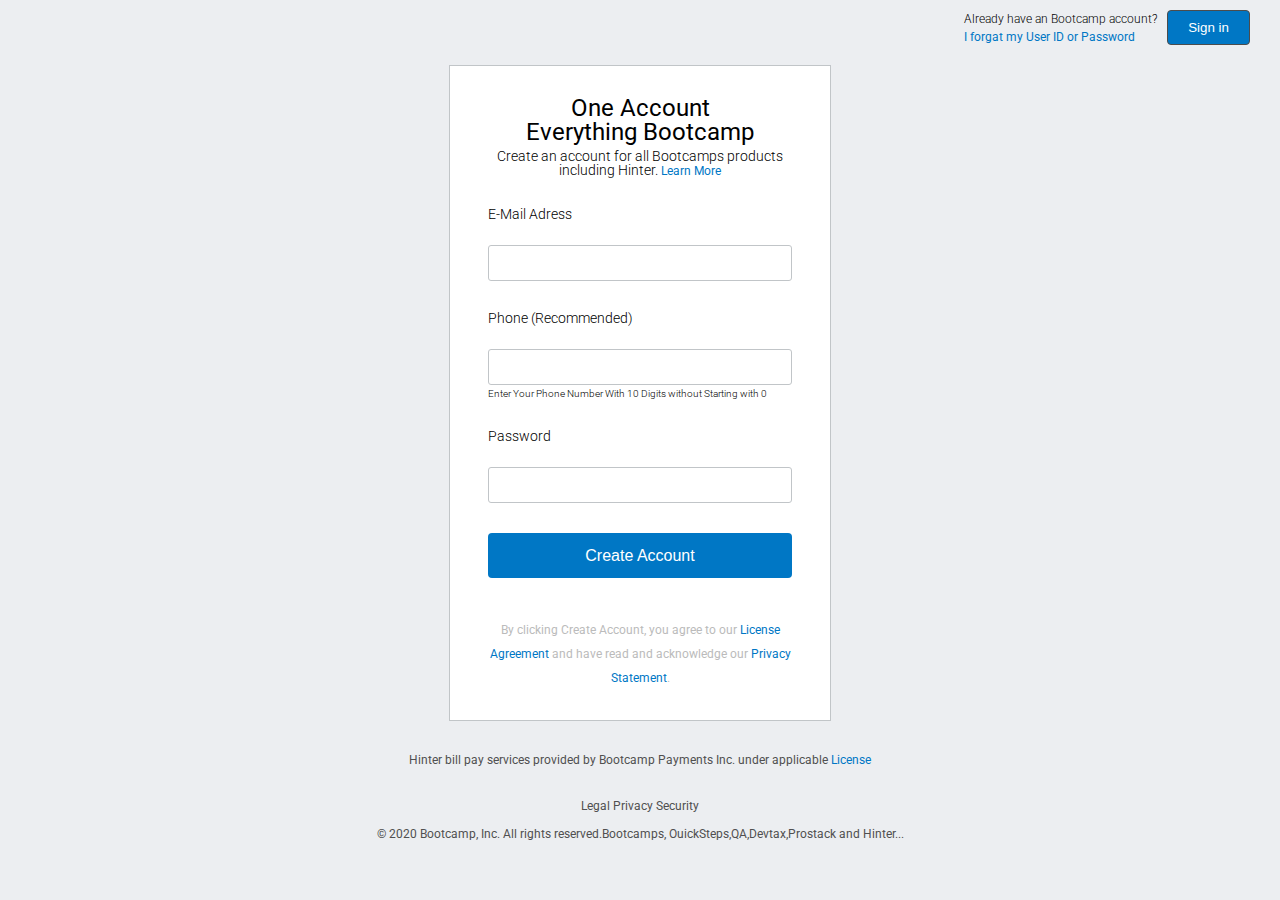
<file: index.html>
<!DOCTYPE html>
<html lang="en">
  <head>
    <meta charset="utf-8">
    <meta name="viewport" content="width=device-width, initial-scale=1">
    <link rel="stylesheet" href="./reset.css">
    <link rel="stylesheet" href="./style.css">
    <link rel="stylesheet" href="https://use.fontawesome.com/releases/v5.0.13/css/all.css" integrity="sha384-DNOHZ68U8hZfKXOrtjWvjxusGo9WQnrNx2sqG0tfsghAvtVlRW3tvkXWZh58N9jp" crossorigin="anonymous">
    <link href="https://fonts.googleapis.com/css?family=Roboto:300,400,500,700" rel="stylesheet">

    <title>User Input</title>
  </head>

  <body>
    
    <header>
      <div>
        <button type="button">
          Sign in
        </button>  
        <p>
          Already have an Bootcamp account?
        <br>
         <a href="#" >I forgat my User ID or Password</a>
        </p>
      </div> 
      <!-- end of authentication -->
    
    </header>

      <main>
        <form action="./login.html" method="Post">
          <fieldset>
       <p>One Account <br> Everything Bootcamp</p>
       <p>Create an account for all Bootcamps products including Hinter.<a href="#"> Learn More</a></p>

       <div id="e-mail">
         <label for="E-mail">E-Mail Adress</label><br>
         <input id="E-mail" name="E-mail" type="E-mail" required><br>
        </div>
        <div id="phone">
          <label for="Phone" >Phone (Recommended)</label><br>
          <input  id="Phone" type="tel" name="Phone" pattern="0-9 10" ><br>
          <span>Enter Your Phone Number With 10 Digits without Starting with 0</span>
         </div>
         <div id="password">
          <label for="Password" >Password</label><br>
          <input  id="Password" type="password" name="Password" pattern="(=.*\d)(?=.*[a-z])(?=.*[A-Z]).{8}" title="Must contain at least one uppercase and lowercase letter , and at least 8 or more characters">
         </div>
         <button class="btn"> <i class="fa fa-lock" ></i>  Create Account</button>
         <!--<butoon type="submit">Create Account</button>-->
         <p>By clicking Create Account, you agree to our <a href="#">License Agreement</a> and have read and acknowledge our <a href="#"> Privacy Statement</a>.</p>
      </fieldset>
      </form>
   </main>
    <footer>
    <p>Hinter bill pay services provided by Bootcamp Payments Inc. under applicable <a href="#">License</a></p><br>
    <p>Legal Privacy Security</p>
    <p>&copy; 2020 Bootcamp, Inc. All rights reserved.Bootcamps, OuickSteps,QA,Devtax,Prostack and Hinter... </p>
    </footer>
  </body>
</html>
</file>
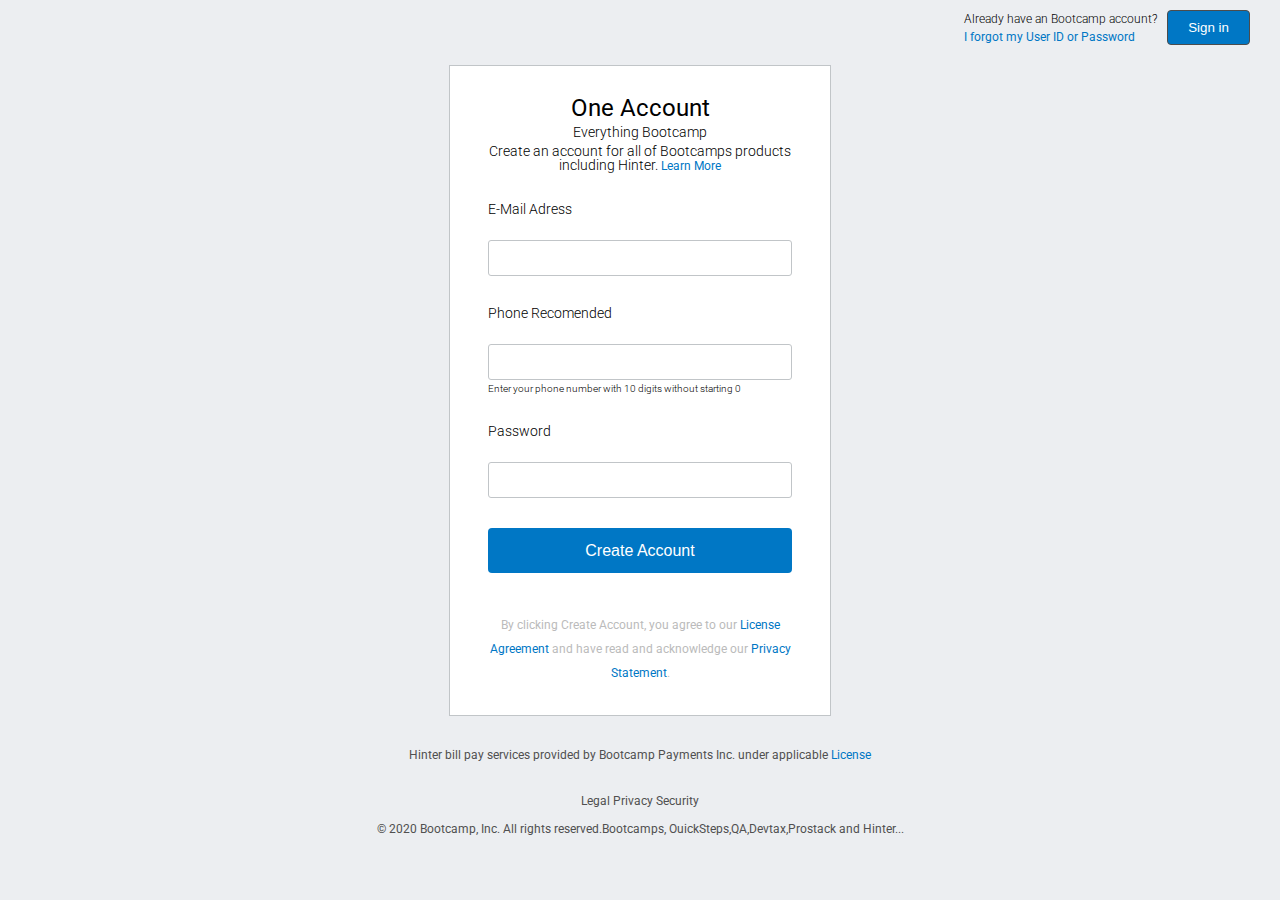
<file: index copy.html>
<!DOCTYPE html>
<html lang="en">
  <head>
    <meta charset="utf-8">
    <meta name="viewport" content="width=device-width, initial-scale=1">
    <link rel="stylesheet" href="./reset.css">
    <link rel="stylesheet" href="./style.css">
    <link rel="stylesheet" href="https://use.fontawesome.com/releases/v5.0.13/css/all.css" integrity="sha384-DNOHZ68U8hZfKXOrtjWvjxusGo9WQnrNx2sqG0tfsghAvtVlRW3tvkXWZh58N9jp" crossorigin="anonymous">
    <link href="https://fonts.googleapis.com/css?family=Roboto:300,400,500,700" rel="stylesheet">

    <title>User Input</title>
  </head>

  <body>
    
    <header>
      <div>
        <button type="btn"><i class="fa fa-lock"></i> Sign in</button>  
        <p>
          Already have an Bootcamp account? <br>
         <a href="#">I forgot my User ID or Password</a><br>
        </p>
      </div> 
      <!-- end of authentication -->
    </header>

   <main>
     <form action="./login.html" method="POST">
    <fieldset>
      <p>One Account</p>
      <p>Everything Bootcamp</p>
      <p>Create an account for all of Bootcamps products including Hinter. <a href="#">Learn More</a></p>
      <div id="e-Mail">
        <label for="E-Mail">E-Mail Adress</label><br>
        <input id="E-Mail" type="email" name="E-Mail" required><br>
      </div>
      <div id="phone">
        <label for="Phone">Phone Recomended</label><br>
        <input id="Phone" type="tel" name="Phone" pattern="[0-9]{10}" title="Enter your phone number with 10 digits without starting 0" ><br>
        <span>Enter your phone number with 10 digits without starting 0 </span>
      </div>
      <div id="password">
        <label for="Password">Password</label><br>
        <input id="Password" type="password" name="Password" pattern="(=.*\d)(?=.*[a-z])(?=.*[A-Z]).{8}" title="Must contain at least one uppercase and lowercase letter,at least 8 and more characters">
      </div>
      <button class="btn"> <i class="fa fa-lock"></i> Create Account</button>
      <p>By clicking Create Account, you agree to our <a href="#">License Agreement</a> and have read and acknowledge our <a href="#"> Privacy Statement</a>.</p>
    </fieldset>
    </form>     
   </main>
    <footer>
    <p>Hinter bill pay services provided by Bootcamp Payments Inc. under applicable  <a href="#">License</a></p><br>
    <p>Legal Privacy Security</p>
    <p> &copy; 2020 Bootcamp, Inc. All rights reserved.Bootcamps, OuickSteps,QA,Devtax,Prostack and Hinter... </p>
    </footer>
  </body>
</html>
</file>
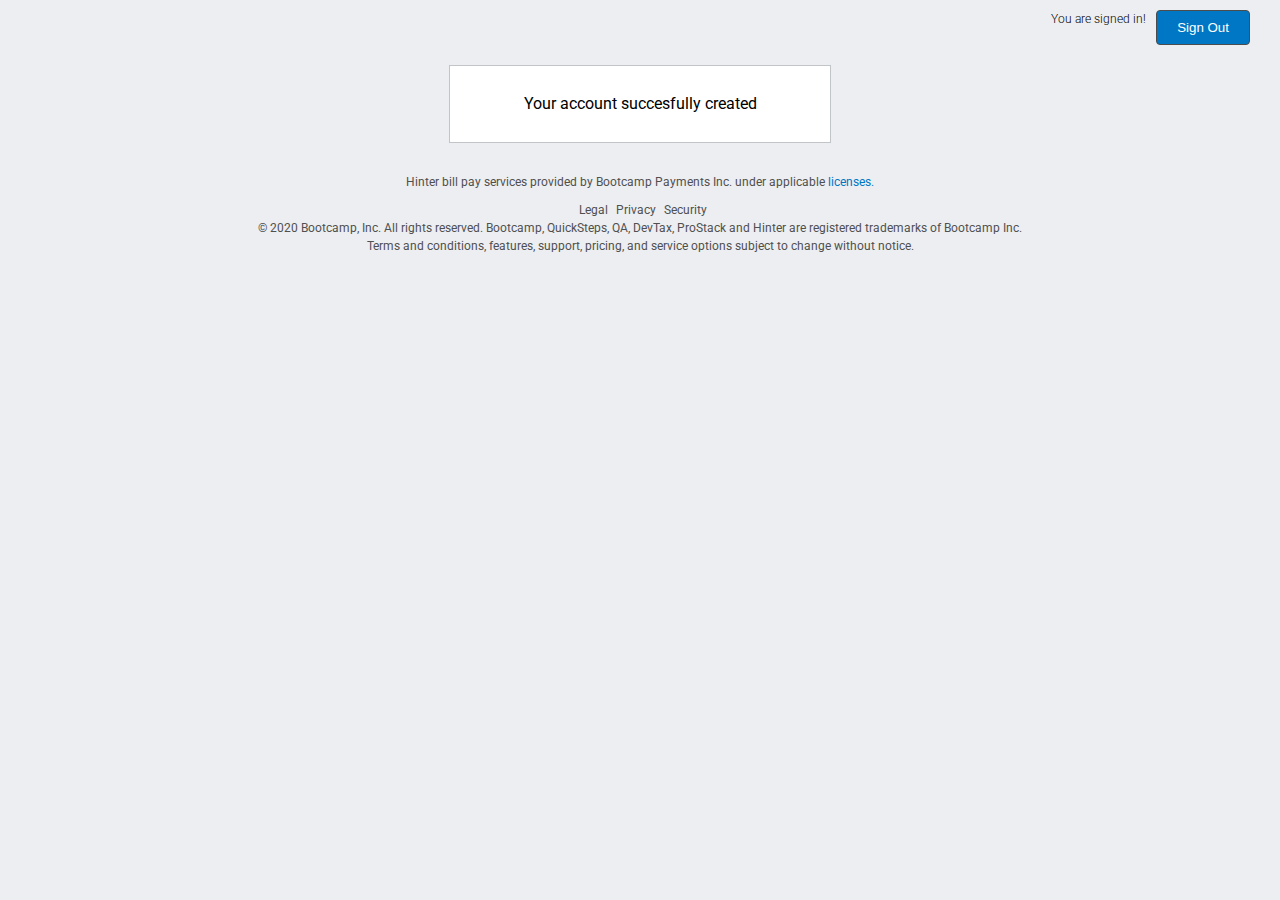
<file: login.html>
<!DOCTYPE html>
<html lang="en">
  <head>
    <meta charset="utf-8">
    <meta name="viewport" content="width=device-width, initial-scale=1">
    <link rel="stylesheet" href="./reset.css">
    <link rel="stylesheet" href="./style.css">
    <link rel="stylesheet" href="https://use.fontawesome.com/releases/v5.0.13/css/all.css" integrity="sha384-DNOHZ68U8hZfKXOrtjWvjxusGo9WQnrNx2sqG0tfsghAvtVlRW3tvkXWZh58N9jp" crossorigin="anonymous">
    <link href="https://fonts.googleapis.com/css?family=Roboto:300,400,500,700" rel="stylesheet">

    <title>User Input</title>
  </head>

  <body>
    
    <header>
      <div><a href="index.html">
        <button type="button">
          <i class="fa fa-unlock"></i>
          Sign Out
        </button>
      </a>
        <p>
          You are signed in!
        </p>       
      </div> 
    </header>

      <main>
        <h2>
          Your account succesfully created
        </h2>
      </main> 
    
    <footer>
      <p>Hinter bill pay services provided by Bootcamp Payments Inc. under applicable <a href="#" class="link-decoration">licenses.</a></p>
      <ul>
        <li>Legal</li>  
        <li>Privacy</li>  
        <li>Security</li>  
      </ul>
      © 2020 Bootcamp, Inc. All rights reserved. Bootcamp, QuickSteps, QA, DevTax, ProStack and Hinter are registered trademarks of Bootcamp Inc.
      <br>
      Terms and conditions, features, support, pricing, and service options subject to change without notice.
    </footer>
  </body>
</html>
</file>
<file: style.css>
body {
  width: 100%;
  height: 100%;
  margin: 0; }

a {
  text-decoration: none;
  color: #0077C5; }

header {
  width: 100%;
  height: 100%; }
  @media screen and (min-width: 320px) {
    header {
      display: none; } }
  @media screen and (min-width: 768px) {
    header {
      display: block; } }
  header div {
    height: 35px;
    padding: 10px 30px 10px 0;
    font-family: Roboto, Arial, sans-serif; }
    header div button {
      float: right;
      height: 35px;
      padding: 0 20px;
      border-radius: 4px;
      border: 1px solid #4c4c4c;
      background: #0077C5;
      color: white; }
      header div button span {
        margin-left: 20px; }
        header div p {
      float: right;
      margin: 0 10px 0 0;
      font-size: 12px;
      line-height: 1.5;
      font-weight: 300; }
      header div p a {
        font-weight: 400; }
    

.logo {
  width: 100%;
  height: 100%;
  text-align: center; }
  @media screen and (min-width: 320px) {
    .logo img {
      width: 100%;
      margin-top: 10px; } }
  @media screen and (min-width: 768px) {
    .logo img {
      width: 375px;
      margin: 0; } }

body {
  background: #ECEEF1;
  font-family: Roboto, Arial, sans-serif; }

main {
  width: 375px;
  height: 100%;
  margin: 10px auto;
  padding: 30px 0;
  background: white;
  border: 1px solid #C1C5C8; }
  @media screen and (min-width: 320px) {
    main {
      width: 100%;
      border-right: 0;
      border-left: 0; } }
  @media screen and (min-width: 414px) {
    main {
      width: 90%;
      border: 1px solid #C1C5C8; } }
  @media screen and (min-width: 768px) {
    main {
      width: 380px; } }
      main h2 {
        text-align: center;
      }
  main form fieldset p:first-child {
    margin: 0;
    text-align: center;
    font-weight: 400;
    font-size: 24px; }
    main form fieldset p {
    margin: 5px 0 0 0;
    text-align: center;
    font-weight: 300;
    font-size: 14px; }
    main form fieldset p a {
      font-size: 12px;
      font-weight: 400; }
  main form {
    text-align: left;
    font-size: 14px;
    font-weight: 300; }
  main fieldset {
    width: 80%;
    margin: 0 auto;
    padding: 0;
    border: none; }
    main fieldset label {
      position: relative;
      display: block;
      margin: 30px 0 10px 0;
      font-size: 14px; }
    main fieldset input {
      position: relative;
      width: 94%;
      height: 34px;
      padding: 0 8px;
      border: 1px solid #C1C5C8;
      border-radius: 3px;
      font-size: 16px; }
      main fieldset input:focus {
        border: 1px solid #52ABEC; }
    main fieldset span {
      font-size: 10px; }
    main fieldset div {
      position: relative; }
      main fieldset div i.fa-unlock {
        position: absolute;
        right: 4%;
        bottom: 25%;
        font-size: 18px;
        color: #C1C5C8; }
    main fieldset button {
      position: relative;
      width: 100%;
      height: 45px;
      margin-top: 30px;
      text-align: center;
      border: none;
      border-radius: 4px;
      font-size: 16px;
      background: #0077C5;
      color: white; }
    main fieldset p:last-child {
      margin: 40px 0 0 0;
      text-align: center;
      line-height: 2;
      font-weight: 400;
      font-size: 12px;
      color: #bbb; }

footer {
  width: 100%;
  text-align: center;
  padding: 20px 0 5px 0;
  line-height: 1.5;
  font-size: 12px;
  color: #505050; }
  @media screen and (min-width: 414px) {
    footer {
      width: 90%;
      margin: 0 auto; } }
  @media screen and (min-width: 768px) {
    footer {
      width: 100%; } }
  footer p {
    margin: 0 0 10px 0; }
  footer ul {
    margin: 0;
    padding: 0;
    text-decoration: none; }
    footer ul li {
      display: inline-block;
      margin-left: 5px; }
</file>
